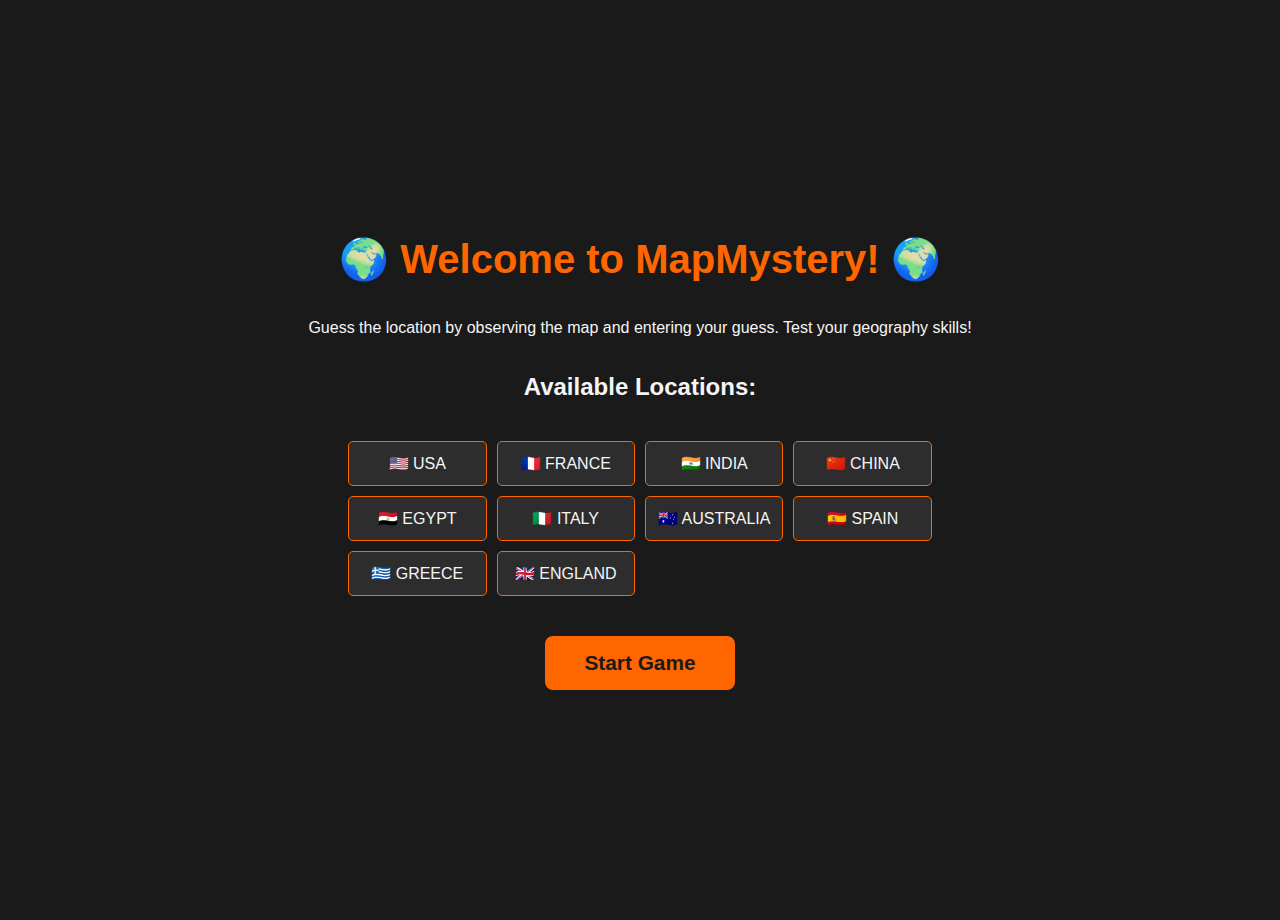
<file: index.html>
<!DOCTYPE html>
<html lang="en">
<head>
    <meta charset="UTF-8">
    <meta name="viewport" content="width=device-width, initial-scale=1.0">
    <title>MapMystery - Guide</title>
    <link rel="stylesheet" href="style.css">
</head>
<body class="guide-page">
    <div class="guide-container">
        <h1>🌍 Welcome to MapMystery! 🌍</h1>
        <p style="font-size: 16px;">Guess the location by observing the map and entering your guess. Test your geography skills!</p>
        <h2>Available Locations:</h2>
        <!--All the available locations-->
        <ul class="location-list">
            <li>🇺🇸 USA</li>
            <li>🇫🇷 France</li>
            <li>🇮🇳 India</li>
            <li>🇨🇳 China</li>
            <li>🇪🇬 Egypt</li>
            <li>🇮🇹 Italy</li>
            <li>🇦🇺 Australia</li>
            <li>🇪🇸 Spain</li>
            <li>🇬🇷 Greece</li>
            <li>🇬🇧 England</li>
        </ul>
        <!--direct to game-->
        <button onclick="window.location.href='game.html'">Start Game</button>
    </div>
</body>
</html>
</file>
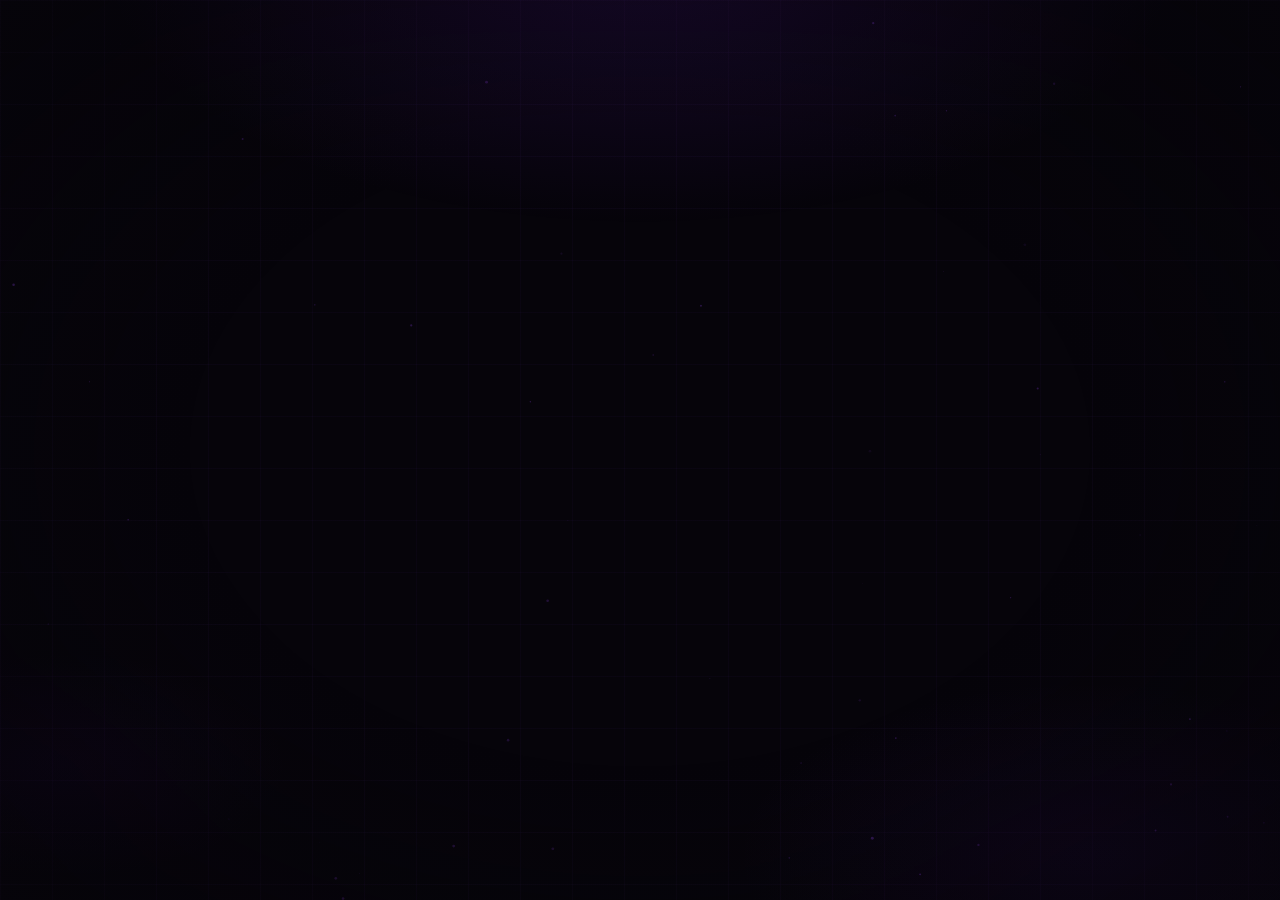
<file: map-mystery/index.html>
<!DOCTYPE html>
<html lang="en">

<head>
    <meta charset="UTF-8">
    <meta name="viewport" content="width=device-width, initial-scale=1.0">
    <title>MapMystery — Uncover the World</title>
    <link rel="preconnect" href="https://fonts.googleapis.com">
    <link rel="preconnect" href="https://fonts.gstatic.com" crossorigin>
    <link
        href="https://fonts.googleapis.com/css2?family=Cormorant+Garamond:ital,wght@0,400;0,600;0,700;1,400;1,600&family=Cinzel:wght@400;600;700&display=swap"
        rel="stylesheet">
    <link rel="stylesheet" href="style.css">
</head>

<body class="landing">
    <div class="bg-gradient"></div>
    <div class="bg-grid"></div>
    <div class="bg-vignette"></div>
    <canvas id="particleCanvas"></canvas>
    <div class="landing-wrap">
        <header class="landing-header">
            <div class="rune-side">✦ ✧ ✦</div>
            <h1 class="site-title">MapMystery</h1>
            <div class="rune-side">✦ ✧ ✦</div>
        </header>

        <p class="landing-sub">A cartographer's challenge across the mortal realm</p>
        <div class="ornament"><span>——</span><span class="diamond">◆</span><span>——</span></div>
        <div class="mode-grid">

            <div class="mode-card easy-card" onclick="window.location.href='game.html?mode=easy'">
                <div class="card-glow glow-easy"></div>
                <div class="card-inner">
                    <div class="mode-sigil">☽</div>
                    <h2 class="mode-title">Pilgrim</h2>
                    <p class="mode-sub">Easy Mode</p>
                    <ul class="mode-feats">
                        <li><span>✦</span> 25 curated world landmarks</li>
                        <li><span>✦</span> Country hints available</li>
                        <li><span>✦</span> 45 seconds per round</li>
                        <li><span>✦</span> 5 rounds · 3 lives</li>
                    </ul>
                    <div class="mode-cta easy-cta">Begin Pilgrimage →</div>
                </div>
            </div>

            <div class="mode-card hard-card" onclick="window.location.href='game.html?mode=hard'">
                <div class="card-glow glow-hard"></div>
                <div class="card-inner">
                    <div class="mode-sigil">☠</div>
                    <h2 class="mode-title">Wraith</h2>
                    <p class="mode-sub">Hard Mode</p>
                    <ul class="mode-feats">
                        <li><span>✦</span> 30 obscure global locations</li>
                        <li><span>✦</span> No hints — trust your eyes</li>
                        <li><span>✦</span> 20 seconds per round</li>
                        <li><span>✦</span> 5 rounds · 3 lives</li>
                    </ul>
                    <div class="mode-cta hard-cta">Embrace Darkness →</div>
                </div>
            </div>

        </div>

        <div class="ornament" style="margin-top:44px"><span>——</span><span class="diamond">◆</span><span>——</span></div>
        <p class="landing-footer">Study the architecture. Read the signs. Name your ground.</p>

    </div>

    <script>
        const canvas = document.getElementById('particleCanvas');
        const ctx = canvas.getContext('2d');
        function resize() { canvas.width = innerWidth; canvas.height = innerHeight; }
        resize(); window.addEventListener('resize', resize);

        const pts = Array.from({ length: 55 }, () => ({
            x: Math.random() * innerWidth, y: Math.random() * innerHeight,
            r: Math.random() * 1.3 + 0.2,
            vy: -(Math.random() * 0.28 + 0.05),
            vx: (Math.random() - 0.5) * 0.15,
            op: Math.random() * 0.25 + 0.05
        }));

        (function tick() {
            ctx.clearRect(0, 0, canvas.width, canvas.height);
            pts.forEach(p => {
                p.y += p.vy; p.x += p.vx;
                if (p.y < -4) { p.y = canvas.height + 4; p.x = Math.random() * canvas.width; }
                ctx.beginPath();
                ctx.arc(p.x, p.y, p.r, 0, Math.PI * 2);
                ctx.fillStyle = `rgba(140,65,230,${p.op})`;
                ctx.fill();
            });
            requestAnimationFrame(tick);
        })();

        document.querySelectorAll('.landing-header,.landing-sub,.ornament,.mode-grid,.landing-footer')
            .forEach((el, i) => { el.style.animationDelay = i * 0.12 + 's'; el.classList.add('fade-drop'); });
    </script>
</body>

</html>
</file>
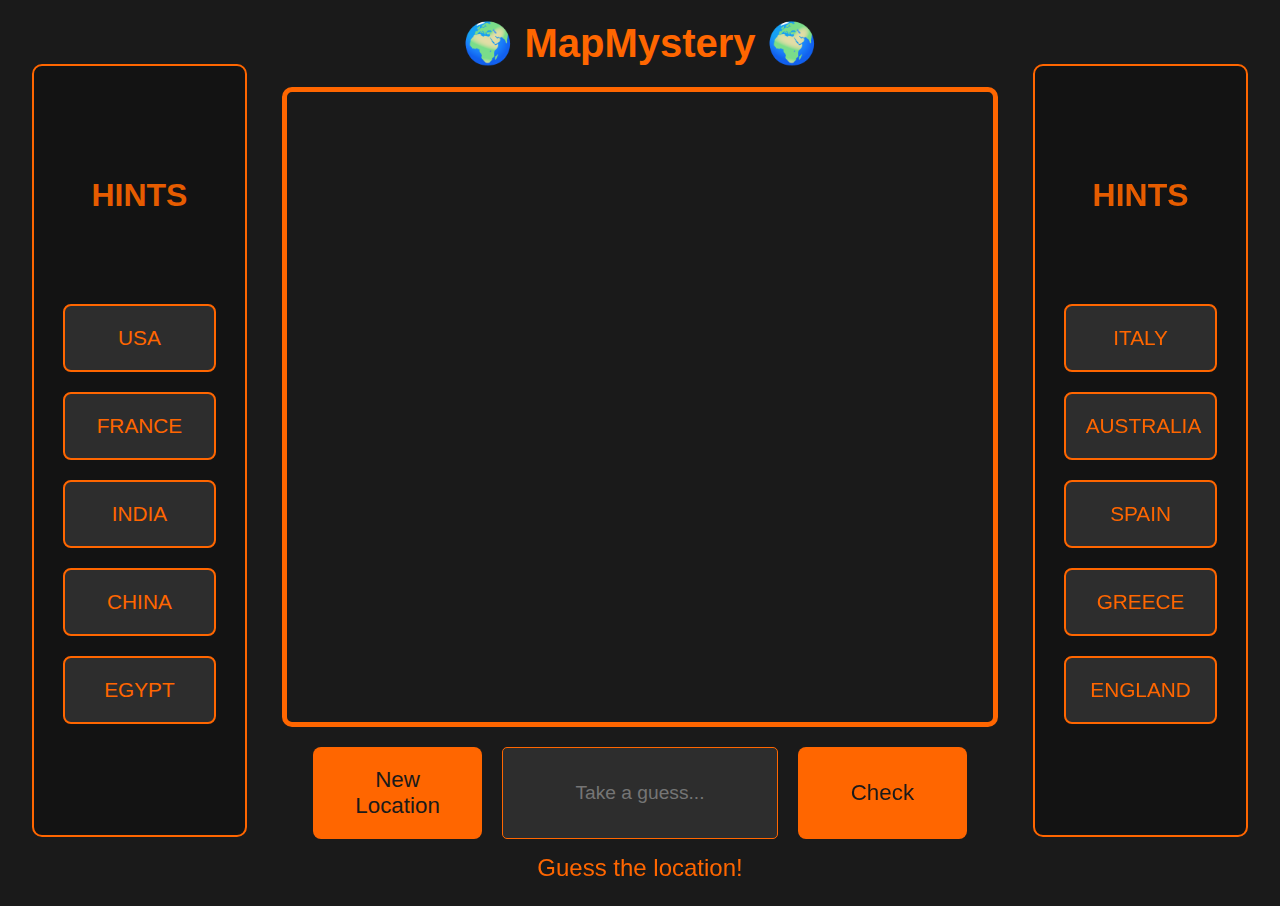
<file: game.html>
<!DOCTYPE html>
<html lang="en">
<head>
    <meta charset="UTF-8">
    <meta name="viewport" content="width=device-width, initial-scale=1.0">
    <title>MapMystery - Guess the Location!</title>
    <link rel="stylesheet" href="style.css">
</head>
<body>
    <div class="game-container">

        <!--sidebar-->
        <div class="location-sidebar">
            <p>HINTS</p>
            <button>USA</button>
            <button>FRANCE</button>
            <button>INDIA</button>
            <button>CHINA</button>
            <button>EGYPT</button>
        </div>

        <!-- Game -->
        <div class="game-content">
            <h1>🌍 MapMystery 🌍</h1>
            <div class="image-container">
                <iframe id="mapFrame" src="about:blank"></iframe>
            </div>
            <div class="controls">
                <button id="displayRandom" onclick="displayLocation()">New Location</button>
                <input class="user-choice" id="userChoice" type="text" placeholder="Take a guess...">
                <button id="checkAnswer" onclick="checkUser()">Check</button>
            </div>
            <p id="locationDisplay">Guess the location!</p>
        </div>

        <!-- sidebar -->
        <div class="location-sidebar">
            <p>HINTS</p>
            <button>ITALY</button>
            <button>AUSTRALIA</button>
            <button>SPAIN</button>
            <button>GREECE</button>
            <button>ENGLAND</button>
        </div>
    </div>
    <script src="script.js"></script>
</body>
</html>
</file>
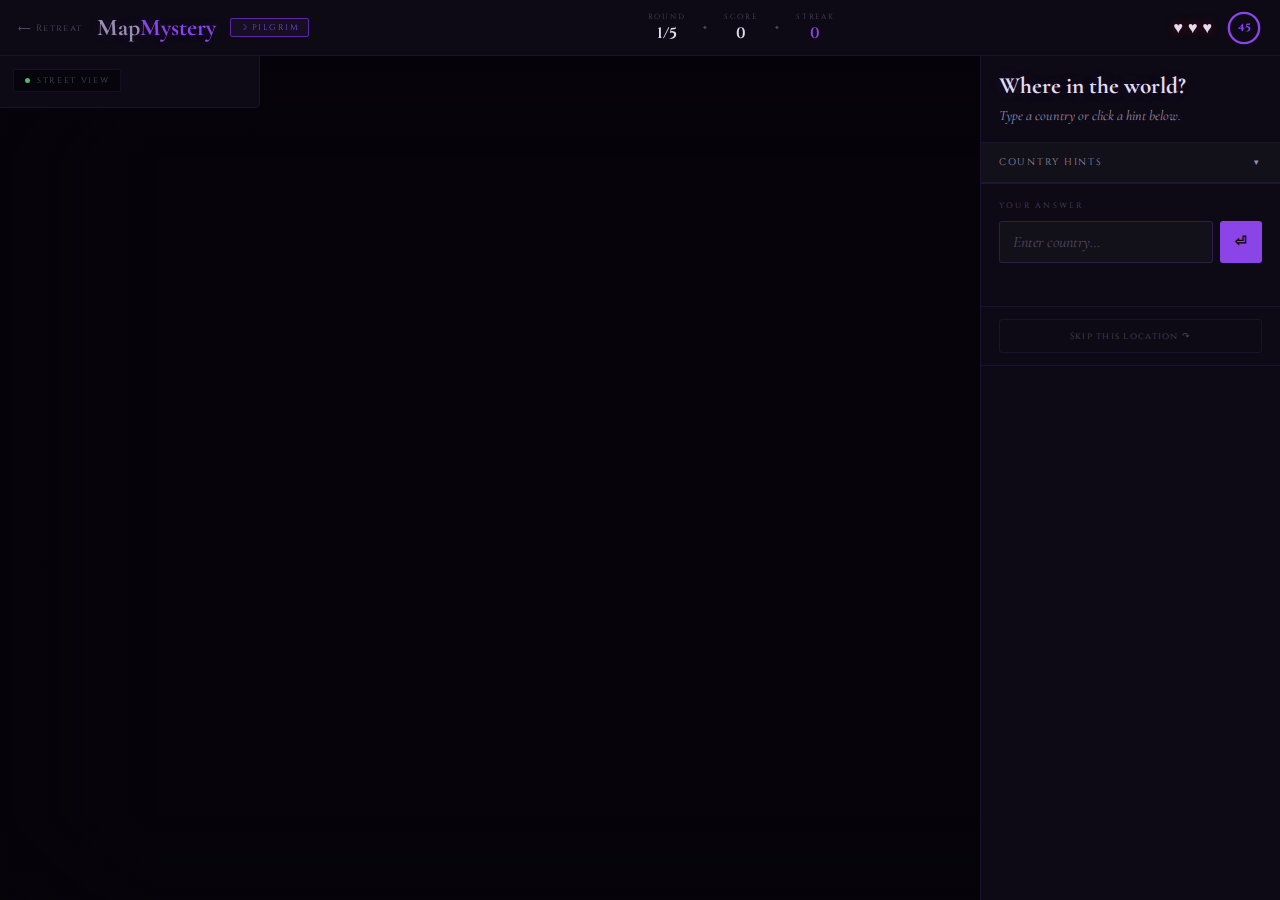
<file: map-mystery/game.html>
<!DOCTYPE html>
<html lang="en">

<head>
    <meta charset="UTF-8">
    <meta name="viewport" content="width=device-width, initial-scale=1.0">
    <title>MapMystery — Guess the Location</title>
    <link rel="preconnect" href="https://fonts.googleapis.com">
    <link rel="preconnect" href="https://fonts.gstatic.com" crossorigin>
    <link
        href="https://fonts.googleapis.com/css2?family=Cormorant+Garamond:ital,wght@0,400;0,600;0,700;1,400;1,600&family=Cinzel:wght@400;600;700&display=swap"
        rel="stylesheet">
    <link rel="stylesheet" href="style.css">
    <script src="script.js"></script>
</head>

<body class="game-page">
    <div class="bg-gradient"></div>
    <div class="bg-grid"></div>
    <header class="hud">
        <div class="hud-left">
            <a href="index.html" class="back-link">⟵ Retreat</a>
            <span class="hud-brand">Map<span>Mystery</span></span>
            <span class="mode-badge" id="modeBadge">—</span>
        </div>
        <div class="hud-center">
            <div class="hud-stat">
                <span class="hud-label">Round</span>
                <span class="hud-val" id="roundDisplay">1/5</span>
            </div>
            <div class="hud-pip">✦</div>
            <div class="hud-stat">
                <span class="hud-label">Score</span>
                <span class="hud-val" id="scoreDisplay">0</span>
            </div>
            <div class="hud-pip">✦</div>
            <div class="hud-stat">
                <span class="hud-label">Streak</span>
                <span class="hud-val streak-val" id="streakDisplay">0</span>
            </div>
        </div>
        <div class="hud-right">
            <div class="lives">
                <span class="life">♥</span>
                <span class="life">♥</span>
                <span class="life">♥</span>
            </div>
            <div class="timer-wrap">
                <svg class="timer-svg" viewBox="0 0 38 38">
                    <circle class="t-bg" cx="19" cy="19" r="16" />
                    <circle class="t-fill" cx="19" cy="19" r="16" id="timerArc" />
                </svg>
                <span class="timer-num" id="timerNum">30</span>
            </div>
        </div>
    </header>

    <div class="game-body">
        <div class="map-zone">
            <div class="map-blocker"></div>
            <div class="map-vignette"></div>
            <iframe id="mapFrame" src="about:blank" allowfullscreen></iframe>
            <div class="live-tag"><span class="live-dot"></span>STREET VIEW</div>
        </div>
        <aside class="side-panel">

            <div class="panel-block">
                <p class="panel-title" id="panelTitle">Where in the world?</p>
                <p class="panel-desc" id="panelDesc">Observe your surroundings.</p>
            </div>

            <div class="panel-block hard-note" id="hardNote" style="display:none">
                <span class="skull">☠</span>
                <p>No hints in Wraith mode.<br>Read the terrain, signs, and architecture.</p>
            </div>

            <div id="hintsToggleWrap" style="display:none">
                <button class="hints-toggle" onclick="toggleHints()">
                    <span>Country Hints</span>
                    <span id="hintsArrow">▼</span>
                </button>
                <div class="hints-drawer" id="hintsDrawer">
                    <div class="hints-grid" id="hintsGrid"></div>
                </div>
            </div>

            <div class="panel-block">
                <p class="panel-label">YOUR ANSWER</p>
                <div class="input-row">
                    <input type="text" id="userChoice" class="guess-input" placeholder="Enter country…"
                        autocomplete="off" spellcheck="false">
                    <button class="confirm-btn" id="confirmBtn" onclick="checkUser()">⏎</button>
                </div>
                <p class="feedback" id="feedback"></p>
            </div>

            <div class="panel-block panel-actions">
                <button class="skip-btn" id="skipBtn" onclick="skipRound()">Skip this location ↷</button>
            </div>

        </aside>
    </div>

    <div class="modal-bg" id="resultModal">
        <div class="modal">
            <div class="modal-top-bar" id="resultBar"></div>
            <div class="modal-icon" id="resultIcon"></div>
            <h2 class="modal-title" id="resultTitle"></h2>
            <p class="modal-body" id="resultBody"></p>
            <div class="modal-stats">
                <div class="ms"><span id="ms-score">0</span><small>Score</small></div>
                <div class="ms"><span id="ms-streak">0</span><small>Streak</small></div>
                <div class="ms"><span id="ms-pts">+0</span><small>Earned</small></div>
            </div>
            <button class="modal-btn" id="nextBtn" onclick="nextRound()">Next Location →</button>
        </div>
    </div>

    <div class="modal-bg" id="gameOverModal">
        <div class="modal gameover-modal">
            <div class="modal-top-bar" style="background:linear-gradient(90deg,var(--purple),var(--purple-dim))"></div>
            <div class="modal-icon">🌍</div>
            <h2 class="modal-title" id="goTitle">Expedition Over</h2>
            <p class="modal-body" id="goBody"></p>
            <div class="modal-stats big-stats">
                <div class="ms">
                    <span id="go-score">0</span>
                    <small>Final Score</small>
                </div>
                <div class="ms">
                    <span id="go-correct">0/5</span>
                    <small>Correct</small>
                </div>
                <div class="ms">
                    <span id="go-streak">0</span>
                    <small>Best Streak</small>
                </div>
            </div>
            <div class="go-btns">
                <button class="modal-btn" onclick="restartGame()">Play Again</button>
                <a class="modal-btn ghost-btn" href="index.html">Choose Mode</a>
            </div>
        </div>
    </div>
</body>

</html>
</file>
<file: style.css>
html, body {
    margin: 0;
    padding: 0;
    box-sizing: border-box;
    font-family: Arial, sans-serif;
    color: #f5f5f5;
    background: #1a1a1a;
    display: flex;
    justify-content: center;
    align-items: center;
    height: 100vh;
    width: 100%;
    overflow: hidden;
}

/* Intro Page */
.guide-container {
    display: flex;
    flex-direction: column;
    justify-content: center;
    align-items: center;
    height: 100vh;
    padding: 20px;
}

.guide-page .guide-container {
    text-align: center;
}

.guide-container button {
    padding: 15px 40px;
    margin-top: 20px;
    background: #ff6600;
    color: #1a1a1a;
    border: none;
    border-radius: 8px;
    font-size: 1.3rem;
    font-weight: bold;
    cursor: pointer;
    transition: background 0.2s ease;
}

.guide-container button:hover {
    background: #e65c00;
}

.location-list {
    list-style: none;
    padding: 0;
    margin: 20px 0;
    display: grid;
    grid-template-columns: repeat(auto-fit, minmax(120px, 1fr));
    gap: 10px;
    max-width: 600px;
}

.location-list li {
    background: #2d2d2d;
    padding: 12px;
    border: 1px solid #ff6600;
    border-radius: 5px;
    text-transform: uppercase;
    cursor: default;
}

/* Sidebars */
.location-sidebar {
    display: flex;
    flex-direction: column;
    align-items: center;
    justify-content: center;
    gap: 20px;
    width: 250px;
    height: 90%;
    padding: 20px;
    background: #131313;
    border: 2px solid #ff6600;
    border-radius: 10px;
}

.location-sidebar p {
    color: #e65c00;
    font-size: 2rem;
    font-weight: bolder;
    margin: 0;
    margin-bottom: 70px;
    text-align: center;
    width: 100%;
    cursor: default;
}

.location-sidebar button {
    width: 90%;
    padding: 20px;
    background: #2d2d2d;
    border: 2px solid #ff6600;
    border-radius: 8px;
    color: #ff6600;
    font-size: 1.3rem;
    text-transform: uppercase;
    cursor: pointer;
    transition: background 0.2s;
}

.location-sidebar button:hover {
    background: #ff6600;
    color: #1a1a1a;
}

/* Game */
.game-container {
    display: flex;
    flex-direction: row;
    justify-content: center;
    align-items: center;
    width: 95%;
    max-width: 1400px;
    height: 90vh;
    gap: 40px;
}

.game-content {
    display: flex;
    flex-direction: column;
    align-items: center;
    justify-content: center;
    width: 85%;
    max-width: 900px;
}

.image-container {
    width: 100%;
    height: 70vh;
    border: 5px solid #ff6600;
    border-radius: 10px;
    overflow: hidden;
}

.controls {
    display: flex;
    justify-content: center;
    gap: 20px;
    margin-top: 20px;
}

.controls button {
    padding: 20px 40px;
    font-size: 1.4rem;
    background: #ff6600;
    width: 25%;
    color: #1a1a1a;
    border: none;
    border-radius: 8px;
    cursor: pointer;
    transition: background 0.2s ease;
}

.controls button:hover {
    background: #e65c00;
}

h1 {
    color: #ff6600;
    margin-bottom: 20px;
    font-size: 2.5rem;
    text-align: center;
}

iframe {
    width: 100%;
    height: 100%;
    border: none;
}

.user-choice {
    padding: 12px;
    border: 1px solid #ff6600;
    background: #2d2d2d;
    color: #f5f5f5;
    border-radius: 5px;
    font-size: 1.2rem;
    width: 250px;
    text-align: center;
}

#locationDisplay {
    margin-top: 15px;
    font-size: 1.5rem;
    color: #ff6600;
    text-align: center;
    cursor: default;
}
</file>
<file: map-mystery/style.css>
/* VARIABLES */
:root {
    --black: #06040a;
    --black2: #0d0a15;
    --black3: #121018;
    --black4: #191525;
    --purple: #8b44e8;
    --purple-dim: #5a28a0;
    --purple-glow: rgba(139, 68, 232, 0.12);
    --purple-deep: rgba(139, 68, 232, 0.07);
    --purple-line: rgba(139, 68, 232, 0.22);
    --blood: #7a1010;
    --gold: #b8902a;
    --border: rgba(139, 68, 232, 0.13);
    --border-mid: rgba(139, 68, 232, 0.24);
    --border-hi: rgba(139, 68, 232, 0.42);
    --text: #e4ddf0;
    --text-mid: #9a8fb0;
    --text-dim: #504860;
    --ok: #52b870;
    --bad: #d04848;

    --font-display: 'Cormorant Garamond', serif;
    --font-ui: 'Cinzel', serif;
    --hud-h: 56px;
}

/* RESET*/
*,
*::before,
*::after {
    box-sizing: border-box;
    margin: 0;
    padding: 0;
}

html,
body {
    height: 100%;
    background: var(--black);
    color: var(--text);
    font-family: var(--font-display);
    font-size: 16px;
    overflow: hidden;
}

a {
    text-decoration: none;
}

button {
    font-family: inherit;
    cursor: pointer;
}

/* SHARED BG */
.bg-gradient {
    position: fixed;
    inset: 0;
    pointer-events: none;
    z-index: 0;
    background:
        radial-gradient(ellipse 70% 50% at 50% -5%, rgba(110, 35, 210, 0.16) 0%, transparent 60%),
        radial-gradient(ellipse 50% 35% at 85% 95%, rgba(90, 20, 170, 0.09) 0%, transparent 55%),
        radial-gradient(ellipse 35% 25% at 5% 85%, rgba(70, 10, 130, 0.07) 0%, transparent 50%);
}

.bg-grid {
    position: fixed;
    inset: 0;
    pointer-events: none;
    z-index: 0;
    background-image:
        linear-gradient(rgba(139, 68, 232, 0.035) 1px, transparent 1px),
        linear-gradient(90deg, rgba(139, 68, 232, 0.035) 1px, transparent 1px);
    background-size: 52px 52px;
}

.bg-vignette {
    position: fixed;
    inset: 0;
    pointer-events: none;
    z-index: 1;
    background: radial-gradient(ellipse 100% 100% at 50% 50%, transparent 35%, rgba(6, 4, 10, 0.88) 100%);
}

#particleCanvas {
    position: fixed;
    inset: 0;
    pointer-events: none;
    z-index: 2;
}

/* LANDING*/
body.landing {
    display: flex;
    justify-content: center;
    align-items: center;
    min-height: 100vh;
    overflow: auto;
}

.landing-wrap {
    position: relative;
    z-index: 10;
    display: flex;
    flex-direction: column;
    align-items: center;
    padding: 56px 20px;
    max-width: 880px;
    width: 100%;
    text-align: center;
}

.landing-header {
    display: flex;
    align-items: center;
    justify-content: center;
    gap: 22px;
    margin-bottom: 14px;
}

.rune-side {
    font-family: var(--font-ui);
    font-size: 0.6rem;
    letter-spacing: 0.3em;
    color: var(--purple-dim);
    white-space: nowrap;
}

.site-title {
    font-family: var(--font-display);
    font-size: clamp(3.4rem, 8vw, 6.2rem);
    font-weight: 700;
    color: var(--text);
    letter-spacing: 0.04em;
    line-height: 1;
    text-shadow: 0 0 40px rgba(139, 68, 232, 0.28), 0 0 100px rgba(139, 68, 232, 0.08);
}

.landing-sub {
    font-size: 1.15rem;
    font-style: italic;
    color: var(--text-mid);
    margin-bottom: 26px;
    letter-spacing: 0.02em;
}

.ornament {
    display: flex;
    align-items: center;
    gap: 12px;
    margin-bottom: 44px;
    font-family: var(--font-ui);
    font-size: 0.65rem;
    letter-spacing: 0.2em;
    color: var(--text-dim);
}

.diamond {
    color: var(--purple);
    font-size: 0.85rem;
}

/*MODE CARDS */
.mode-grid {
    display: grid;
    grid-template-columns: 1fr 1fr;
    gap: 24px;
    width: 100%;
    max-width: 760px;
}

.mode-card {
    position: relative;
    border-radius: 5px;
    border: 1px solid var(--border);
    background: var(--black2);
    overflow: hidden;
    cursor: pointer;
    transition: transform 0.3s ease, border-color 0.3s, box-shadow 0.3s;
}

.mode-card:hover {
    transform: translateY(-5px);
    border-color: var(--border-hi);
}

.easy-card:hover {
    box-shadow: 0 14px 40px rgba(139, 68, 232, 0.14);
}

.hard-card:hover {
    box-shadow: 0 14px 40px rgba(120, 10, 10, 0.28);
}

.card-glow {
    position: absolute;
    inset: 0;
    pointer-events: none;
    opacity: 0;
    transition: opacity 0.3s;
}

.mode-card:hover .card-glow {
    opacity: 1;
}

.glow-easy {
    background: radial-gradient(ellipse 80% 55% at 50% 0%, rgba(139, 68, 232, 0.1) 0%, transparent 70%);
}

.glow-hard {
    background: radial-gradient(ellipse 80% 55% at 50% 0%, rgba(120, 10, 10, 0.15) 0%, transparent 70%);
}

.card-inner {
    position: relative;
    z-index: 2;
    padding: 34px 26px 30px;
    display: flex;
    flex-direction: column;
    align-items: center;
    gap: 7px;
}

.mode-sigil {
    font-size: 2.4rem;
    margin-bottom: 6px;
    filter: drop-shadow(0 0 8px rgba(139, 68, 232, 0.4));
}

.hard-card .mode-sigil {
    filter: drop-shadow(0 0 8px rgba(180, 20, 20, 0.45));
}

.mode-title {
    font-family: var(--font-display);
    font-size: 2.3rem;
    font-weight: 700;
    color: var(--text);
    text-shadow: 0 0 18px rgba(139, 68, 232, 0.2);
    line-height: 1;
}

.mode-sub {
    font-family: var(--font-ui);
    font-size: 0.56rem;
    letter-spacing: 0.3em;
    color: var(--purple-dim);
    text-transform: uppercase;
    margin-bottom: 10px;
}

.hard-card .mode-sub {
    color: #6a1818;
}

.mode-feats {
    list-style: none;
    width: 100%;
    display: flex;
    flex-direction: column;
    gap: 7px;
    margin-bottom: 18px;
    padding: 14px 16px;
    background: rgba(0, 0, 0, 0.22);
    border-radius: 3px;
    border: 1px solid var(--border);
}

.mode-feats li {
    display: flex;
    align-items: center;
    gap: 10px;
    font-size: 0.95rem;
    color: var(--text-mid);
    font-style: italic;
}

.mode-feats li span {
    color: var(--purple);
    font-style: normal;
    font-size: 0.55rem;
    font-family: var(--font-ui);
}

.hard-card .mode-feats li span {
    color: #8a2020;
}

.mode-cta {
    width: 100%;
    padding: 12px 20px;
    text-align: center;
    font-family: var(--font-ui);
    font-size: 0.65rem;
    font-weight: 600;
    letter-spacing: 0.15em;
    border-radius: 3px;
    transition: all 0.25s;
}

.easy-cta {
    background: var(--purple-deep);
    border: 1px solid var(--purple-dim);
    color: var(--purple);
}

.mode-card.easy-card:hover .easy-cta {
    background: var(--purple);
    color: var(--black);
    border-color: var(--purple);
}

.hard-cta {
    background: rgba(120, 10, 10, 0.1);
    border: 1px solid #4e1010;
    color: #9a2828;
}

.mode-card.hard-card:hover .hard-cta {
    background: #7a0f0f;
    color: #f0c8c8;
    border-color: #7a0f0f;
}

.landing-footer {
    font-style: italic;
    font-size: 0.88rem;
    color: var(--text-dim);
    letter-spacing: 0.04em;
}

/* Entrance */
.fade-drop {
    opacity: 0;
    transform: translateY(-12px);
    animation: fadeDrop 0.65s ease forwards;
}

@keyframes fadeDrop {
    to {
        opacity: 1;
        transform: translateY(0);
    }
}

@media (max-width: 580px) {
    .mode-grid {
        grid-template-columns: 1fr;
    }
}

/* GAME PAGE */
body.game-page {
    display: flex;
    flex-direction: column;
    overflow: hidden;
}

/* HUD*/
.hud {
    height: var(--hud-h);
    min-height: var(--hud-h);
    flex-shrink: 0;
    display: flex;
    align-items: center;
    justify-content: space-between;
    padding: 0 18px;
    background: var(--black2);
    border-bottom: 1px solid var(--border);
    position: relative;
    z-index: 20;
}

.hud-left {
    display: flex;
    align-items: center;
    gap: 14px;
}

.hud-right {
    display: flex;
    align-items: center;
    gap: 14px;
}

.hud-center {
    display: flex;
    align-items: center;
    gap: 16px;
}

.back-link {
    font-family: var(--font-ui);
    font-size: 0.58rem;
    letter-spacing: 0.15em;
    color: var(--text-dim);
    transition: color 0.2s;
}

.back-link:hover {
    color: var(--purple);
}

.hud-brand {
    font-family: var(--font-display);
    font-size: 1.5rem;
    font-weight: 700;
    color: var(--text-mid);
    text-shadow: 0 0 12px rgba(139, 68, 232, 0.2);
}

.hud-brand span {
    color: var(--purple);
}

.mode-badge {
    font-family: var(--font-ui);
    font-size: 0.52rem;
    letter-spacing: 0.18em;
    padding: 3px 9px;
    border-radius: 2px;
}

.badge-easy {
    background: var(--purple-deep);
    border: 1px solid var(--purple-dim);
    color: var(--purple);
}

.badge-hard {
    background: rgba(120, 10, 10, 0.12);
    border: 1px solid #4e1010;
    color: #9a2828;
}

.hud-pip {
    color: var(--text-dim);
    font-size: 0.45rem;
    font-family: var(--font-ui);
}

.hud-stat {
    display: flex;
    flex-direction: column;
    align-items: center;
    gap: 1px;
}

.hud-label {
    font-family: var(--font-ui);
    font-size: 0.46rem;
    letter-spacing: 0.25em;
    color: var(--text-dim);
    text-transform: uppercase;
}

.hud-val {
    font-family: var(--font-ui);
    font-size: 0.95rem;
    font-weight: 600;
    color: var(--text);
}

.streak-val {
    color: var(--purple);
}

.lives {
    display: flex;
    gap: 5px;
}

.life {
    font-size: 1rem;
    filter: drop-shadow(0 0 4px rgba(190, 0, 0, 0.5));
    transition: all 0.4s;
}

.life-dead {
    opacity: 0.1;
    filter: none;
}

.timer-wrap {
    position: relative;
    width: 36px;
    height: 36px;
    display: flex;
    align-items: center;
    justify-content: center;
}

.timer-svg {
    position: absolute;
    inset: 0;
    transform: rotate(-90deg);
}

.t-bg {
    fill: none;
    stroke: rgba(139, 68, 232, 0.1);
    stroke-width: 2.5;
}

.t-fill {
    fill: none;
    stroke: var(--purple);
    stroke-width: 2.5;
    stroke-linecap: round;
    transition: stroke-dashoffset 1s linear, stroke 0.4s;
}

.timer-num {
    font-family: var(--font-ui);
    font-size: 0.68rem;
    font-weight: 700;
    color: var(--purple);
    z-index: 1;
    transition: color 0.4s;
}

/* GAME BODY */
.game-body {
    flex: 1;
    display: flex;
    overflow: hidden;
    min-height: 0;
    position: relative;
    z-index: 10;
}

/* MAP */
.map-zone {
    flex: 1;
    position: relative;
    overflow: hidden;
    min-width: 0;
    background: var(--black);
}

.map-zone iframe {
    width: 100%;
    height: 100%;
    border: none;
    display: block;
}

.map-blocker {
    position: absolute;
    top: 0;
    left: 0;
    width: 260px;
    height: 52px;
    background: var(--black2);
    z-index: 5;
    border-bottom-right-radius: 5px;
    border-right: 1px solid var(--border);
    border-bottom: 1px solid var(--border);
}

.map-vignette {
    position: absolute;
    inset: 0;
    pointer-events: none;
    z-index: 4;
    background:
        linear-gradient(to right, rgba(6, 4, 10, 0.55) 0%, transparent 16%),
        linear-gradient(to bottom, rgba(6, 4, 10, 0.4) 0%, transparent 12%),
        linear-gradient(to top, rgba(6, 4, 10, 0.4) 0%, transparent 10%);
}

.live-tag {
    position: absolute;
    top: 13px;
    left: 13px;
    z-index: 6;
    display: flex;
    align-items: center;
    gap: 7px;
    font-family: var(--font-ui);
    font-size: 0.52rem;
    letter-spacing: 0.2em;
    color: var(--text-dim);
    background: rgba(6, 4, 10, 0.72);
    padding: 5px 11px;
    border-radius: 2px;
    border: 1px solid var(--border);
    backdrop-filter: blur(5px);
}

.live-dot {
    width: 5px;
    height: 5px;
    background: var(--ok);
    border-radius: 50%;
    animation: blink 2s infinite;
}

@keyframes blink {

    0%,
    100% {
        opacity: 1;
        transform: scale(1)
    }

    50% {
        opacity: 0.4;
        transform: scale(1.35)
    }
}

/* SIDE PANEL */
.side-panel {
    width: 300px;
    min-width: 300px;
    background: var(--black2);
    border-left: 1px solid var(--border);
    display: flex;
    flex-direction: column;
    overflow-y: auto;
    overflow-x: hidden;
}

.side-panel::-webkit-scrollbar {
    width: 3px;
}

.side-panel::-webkit-scrollbar-track {
    background: transparent;
}

.side-panel::-webkit-scrollbar-thumb {
    background: var(--border-mid);
    border-radius: 2px;
}

.panel-block {
    padding: 16px 18px;
    border-bottom: 1px solid var(--border);
}

.panel-title {
    font-family: var(--font-display);
    font-size: 1.45rem;
    font-weight: 700;
    color: var(--text);
    text-shadow: 0 0 14px rgba(139, 68, 232, 0.18);
    margin-bottom: 5px;
}

.panel-desc {
    font-size: 0.88rem;
    font-style: italic;
    color: var(--text-mid);
    line-height: 1.5;
}

.panel-label {
    font-family: var(--font-ui);
    font-size: 0.5rem;
    letter-spacing: 0.28em;
    color: var(--text-dim);
    margin-bottom: 10px;
}

/* Hard mode note */
.hard-note {
    display: flex;
    align-items: flex-start;
    gap: 12px;
    background: rgba(90, 0, 0, 0.12);
    border-color: rgba(120, 10, 10, 0.25) !important;
}

.skull {
    font-size: 1.5rem;
    filter: drop-shadow(0 0 6px rgba(180, 20, 20, 0.4));
    flex-shrink: 0;
}

.hard-note p {
    font-size: 0.88rem;
    font-style: italic;
    color: #9a7070;
    line-height: 1.5;
}

/* HINTS DRAWER */
.hints-toggle {
    width: 100%;
    display: flex;
    align-items: center;
    justify-content: space-between;
    padding: 13px 18px;
    background: var(--black3);
    border: none;
    border-bottom: 1px solid var(--border);
    color: var(--text-mid);
    font-family: var(--font-ui);
    font-size: 0.6rem;
    letter-spacing: 0.18em;
    text-transform: uppercase;
    cursor: pointer;
    transition: background 0.2s, color 0.2s;
}

.hints-toggle:hover {
    background: var(--purple-deep);
    color: var(--purple);
}

#hintsArrow {
    font-size: 0.5rem;
    transition: transform 0.25s;
}

.drawer-open~* {}


.hints-drawer {
    max-height: 0;
    overflow: hidden;
    transition: max-height 0.35s ease;
    border-bottom: 1px solid var(--border);
    background: var(--black3);
}

.hints-drawer.drawer-open {
    max-height: 420px;
}

.hints-grid {
    display: grid;
    grid-template-columns: 1fr 1fr;
    gap: 5px;
    padding: 10px 12px 12px;
}

.hint-btn {
    display: flex;
    align-items: center;
    gap: 7px;
    padding: 8px 9px;
    background: var(--black2);
    border: 1px solid var(--border);
    border-radius: 3px;
    transition: all 0.18s;
    text-align: left;
    color: var(--text-mid);
}

.hint-btn:hover {
    border-color: var(--purple-line);
    background: var(--purple-deep);
}

.hf {
    font-size: 0.95rem;
}

.hn {
    font-family: var(--font-ui);
    font-size: 0.56rem;
    letter-spacing: 0.07em;
    color: var(--text-mid);
    transition: color 0.18s;
    text-transform: uppercase;
}

.hint-btn:hover .hn {
    color: var(--purple);
}

.h-sel {
    border-color: var(--purple) !important;
    background: rgba(139, 68, 232, 0.1) !important;
}

.h-sel .hn {
    color: var(--purple) !important;
}

.h-correct {
    border-color: var(--ok) !important;
    background: rgba(82, 184, 112, 0.09) !important;
}

.h-correct .hn {
    color: var(--ok) !important;
}

/* INPUT*/
.input-row {
    display: flex;
    gap: 7px;
    margin-bottom: 9px;
}

.guess-input {
    flex: 1;
    padding: 10px 13px;
    background: var(--black3);
    border: 1px solid var(--border-mid);
    border-radius: 3px;
    color: var(--text);
    font-family: var(--font-display);
    font-size: 1rem;
    outline: none;
    min-width: 0;
    transition: border-color 0.2s, box-shadow 0.2s;
}

.guess-input::placeholder {
    color: var(--text-dim);
    font-style: italic;
}

.guess-input:focus {
    border-color: var(--purple);
    box-shadow: 0 0 0 2px rgba(139, 68, 232, 0.1);
}

.confirm-btn {
    padding: 10px 15px;
    background: var(--purple);
    color: var(--black);
    border: none;
    border-radius: 3px;
    font-family: var(--font-ui);
    font-size: 0.85rem;
    font-weight: 700;
    transition: all 0.2s;
}

.confirm-btn:hover {
    background: #a060ff;
    transform: translateY(-1px);
}

.confirm-btn:disabled {
    opacity: 0.3;
    cursor: not-allowed;
    transform: none;
}

.feedback {
    min-height: 18px;
    font-size: 0.9rem;
    font-style: italic;
}

.fb-ok {
    color: var(--ok);
}

.fb-bad {
    color: var(--bad);
}

/* SKIP*/
.panel-actions {
    padding: 12px 18px;
}

.skip-btn {
    width: 100%;
    padding: 10px;
    background: transparent;
    border: 1px solid var(--border);
    border-radius: 3px;
    color: var(--text-dim);
    font-family: var(--font-ui);
    font-size: 0.57rem;
    letter-spacing: 0.14em;
    transition: all 0.2s;
}

.skip-btn:hover {
    border-color: var(--border-mid);
    color: var(--text-mid);
}

.skip-btn:disabled {
    opacity: 0.22;
    cursor: not-allowed;
}

/* MODALS */
.modal-bg {
    position: fixed;
    inset: 0;
    z-index: 100;
    display: flex;
    align-items: center;
    justify-content: center;
    background: rgba(4, 2, 8, 0.86);
    backdrop-filter: blur(10px);
    opacity: 0;
    pointer-events: none;
    transition: opacity 0.32s;
}

.modal-bg.modal-show {
    opacity: 1;
    pointer-events: all;
}

.modal {
    background: var(--black2);
    border: 1px solid var(--border-mid);
    border-radius: 5px;
    max-width: 440px;
    width: 92%;
    padding: 40px 44px;
    text-align: center;
    position: relative;
    overflow: hidden;
    transform: translateY(10px);
    transition: transform 0.32s;
}

.modal-bg.modal-show .modal {
    transform: translateY(0);
}

.modal::before,
.modal::after {
    content: '✦';
    position: absolute;
    font-size: 0.65rem;
    color: var(--border-hi);
}

.modal::before {
    top: 12px;
    left: 15px;
}

.modal::after {
    bottom: 12px;
    right: 15px;
}

.modal-top-bar {
    position: absolute;
    top: 0;
    left: 0;
    right: 0;
    height: 3px;
}

.modal-icon {
    font-size: 2rem;
    margin-bottom: 10px;
    font-family: var(--font-ui);
    font-weight: 900;
}

.modal-title {
    font-family: var(--font-display);
    font-size: 2rem;
    font-weight: 700;
    color: var(--text);
    margin-bottom: 9px;
    text-shadow: 0 0 18px rgba(139, 68, 232, 0.18);
}

.modal-body {
    font-size: 1rem;
    font-style: italic;
    color: var(--text-mid);
    margin-bottom: 22px;
    line-height: 1.6;
}

.modal-body strong {
    color: var(--text);
    font-style: normal;
}

.modal-stats {
    display: flex;
    justify-content: center;
    gap: 28px;
    padding: 16px;
    margin-bottom: 24px;
    background: rgba(0, 0, 0, 0.28);
    border-radius: 3px;
    border: 1px solid var(--border);
}

.ms {
    display: flex;
    flex-direction: column;
    align-items: center;
    gap: 3px;
}

.ms span {
    font-family: var(--font-display);
    font-size: 1.8rem;
    font-weight: 700;
    color: var(--purple);
}

.ms small {
    font-family: var(--font-ui);
    font-size: 0.48rem;
    letter-spacing: 0.22em;
    color: var(--text-dim);
    text-transform: uppercase;
}

.big-stats .ms span {
    font-size: 2rem;
}

.modal-btn {
    padding: 12px 32px;
    background: var(--purple);
    color: var(--black);
    border: none;
    border-radius: 3px;
    font-family: var(--font-ui);
    font-size: 0.68rem;
    font-weight: 700;
    letter-spacing: 0.14em;
    cursor: pointer;
    transition: all 0.2s;
    display: inline-block;
}

.modal-btn:hover {
    background: #a060ff;
    transform: translateY(-1px);
}

.ghost-btn {
    background: transparent !important;
    border: 1px solid var(--border-mid);
    color: var(--text-mid) !important;
    margin-left: 10px;
}

.ghost-btn:hover {
    border-color: var(--purple);
    color: var(--purple) !important;
}

.go-btns {
    display: flex;
    justify-content: center;
    align-items: center;
}

.gameover-modal {
    max-width: 480px;
}
</file>
